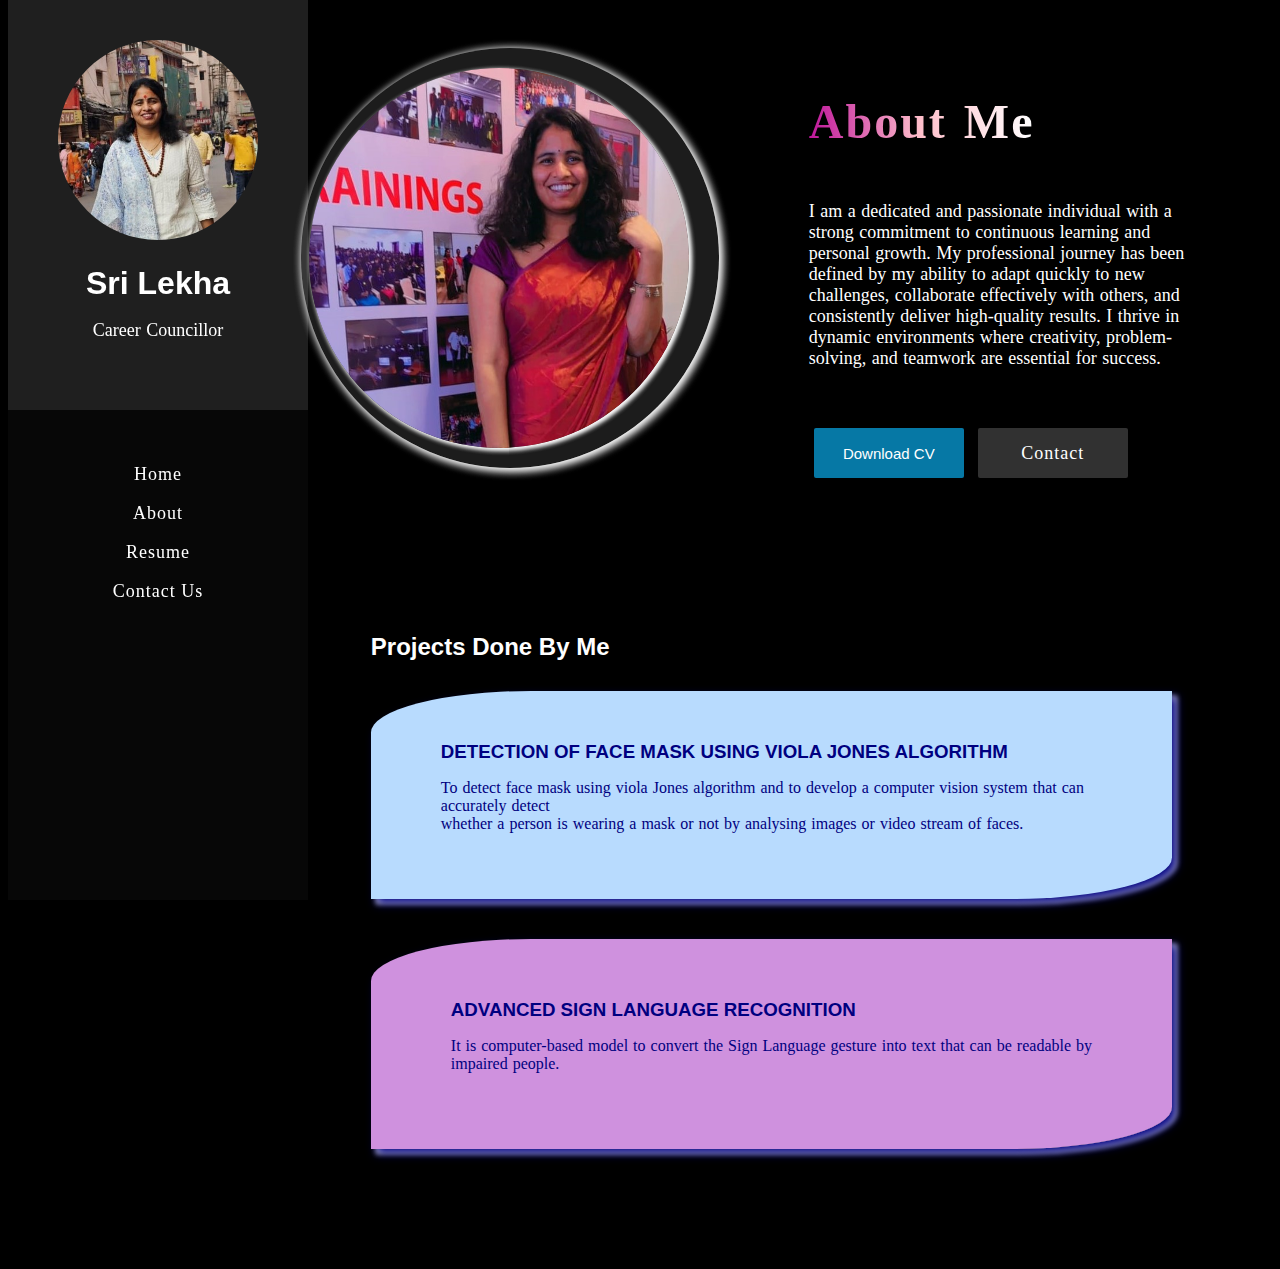
<file: about.html>
<!DOCTYPE html>
<html lang="en">
<head>
    <meta charset="UTF-8">
    <meta name="viewport" content="width=device-width, initial-scale=1.0">
    <title>About</title>
    <link rel="stylesheet" href="about.css">
</head>
<body>

    <div class="lists">
        <div>

        </div>
        <div>
            <ul id="list">
                <li><a class="list1" href="index.html">Home</a></li>
                <li><a class="list1" href="resume.html">Resume</a></li>
                <li><a class="list1" href="contact.html">Contact Us</a></li>
            </ul>
        </div>
    </div>
    <div class="container">
        <div class="sub-container1">
            <div class="sub-part">
                <img class="image"
                    src="srilekha1.jpeg"><br>
                <h1 class="head">Sri Lekha</h1>
                <p class="para">Career Councillor</p>
            </div>

            <br>
            <br>
            <br>
            <div class="nav">
                <a class="head1" href="index.html">Home</a><br><br>
                <a class="head1" href="about.html">About</a><br><br>
                <a class="head1" href="resume.html">Resume</a><br><br>
                <a class="head1" href="contact.html">Contact Us</a><br><br>
            </div>


        </div>
        <div class="sub-container2">
            <div class="sub1">

                <div class="sub-2">
                    <img class="img1"
                        src="srilekha.jpeg">
                </div>
                <div class="sub-1">
                   
                    <p><span class="name"> About Me</span></p><br>
                    <p class="para">I am a dedicated and passionate individual with a strong commitment to continuous learning and personal growth. My professional journey has been defined by my ability to adapt quickly to new challenges, collaborate effectively with others, and consistently deliver high-quality results. I thrive in dynamic environments where creativity, problem-solving, and teamwork are essential for success.
                    </p>
                    <br>
                    <br>

                    <button id="download">Download CV</button>
                    <button class="contact"><a class="head1" href="contact.html">Contact</a></button>
                </div>
               
            </div>

            <div class="sub2">
                <h2 class="head2">Projects Done By Me</h2>
               
            </div>
            <div class="sub3">
                <div class="sub-3">
                   
                    <div class="div">
                        <h3 class="head3">DETECTION OF FACE MASK USING VIOLA JONES ALGORITHM</h3><br>
                        <p class="para2">To detect face mask using viola Jones algorithm and to develop a computer vision
                            system that can accurately detect<br> whether a person is wearing a mask or not by
                            analysing images or video stream of faces.</p>
                    </div>
                </div>
                <div class="sub-4">
                    
                    <div class="div">
                        <h3 class="head3">ADVANCED SIGN LANGUAGE RECOGNITION</h3><br>
                        <p class="para2">It is computer-based model to convert the Sign Language gesture into text that can
                            be readable by impaired people.</p>
                    </div>
                </div>

               
            </div>
       

                    
          
        </div>
    </div>
</body>
</html>
</file>
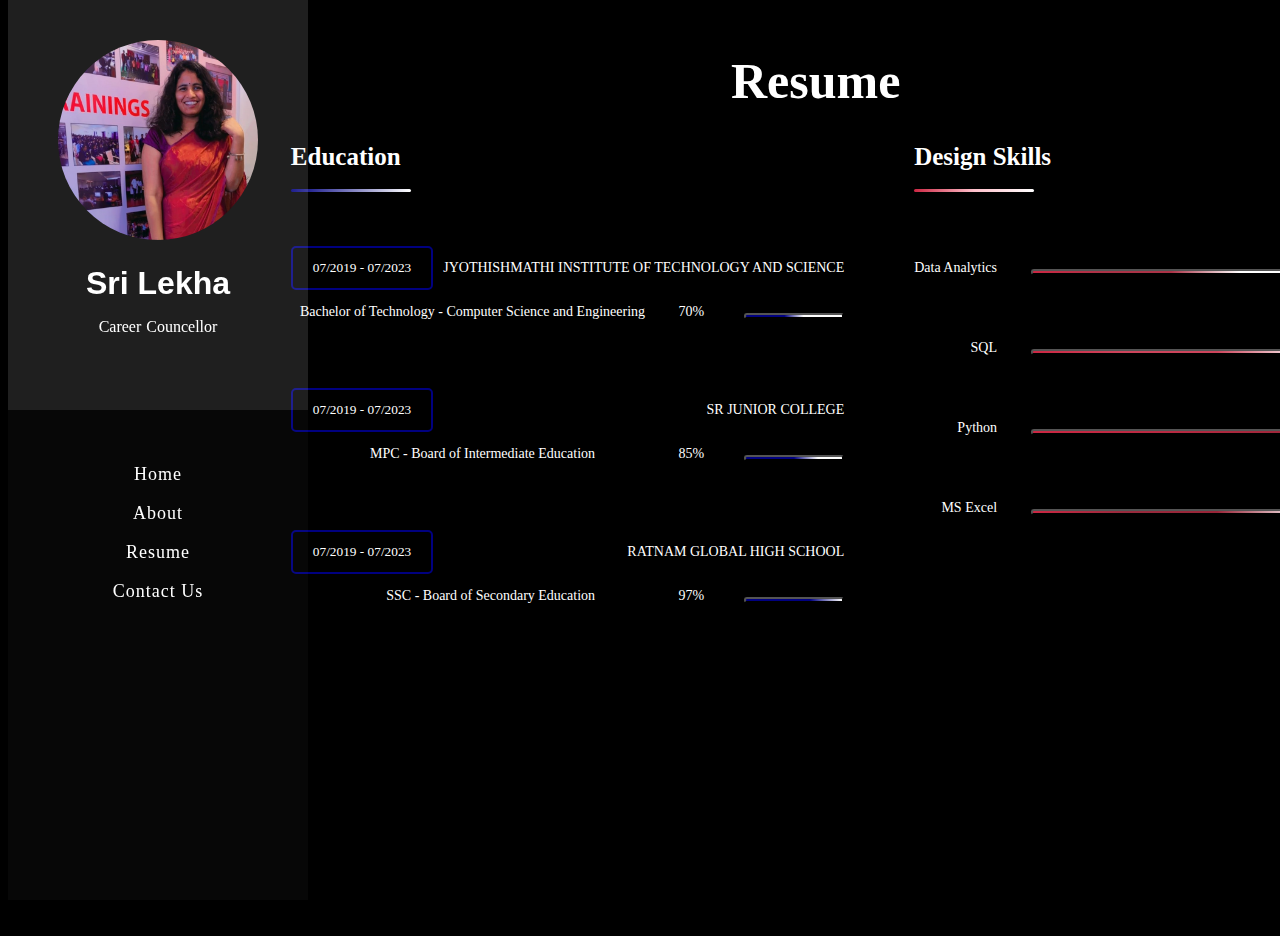
<file: resume.html>
<!DOCTYPE html>
<html lang="en">

<head>
    <meta charset="UTF-8">
    <meta name="viewport" content="width=device-width, initial-scale=1.0">
    <title>Resume</title>
    <link rel="stylesheet" href="resume.css">
</head>

<body>
    <div class="lists">
        <div>

        </div>
        <div>
            <ul id="list">
                <li><a class="list1" href="about.html">About</a></li>
                <li><a class="list1" href="resume.html">Resume</a></li>
                <li><a class="list1" href="contact.html">Contact Us</a></li>
            </ul>
        </div>
    </div>

    <div class="container">
        <div class="sub-container1">
            <div class="sub-part">
                <img class="image" src="srilekha.jpeg"><br>
                <h1 class="head">Sri Lekha</h1>
                <p class="para">Career Councellor</p>
            </div>

            <br>
            <br>
            <br>
            <div class="nav">
                <a class="head1" href="index.html">Home</a><br><br>
                <a class="head1" href="about.html">About</a><br><br>
                <a class="head1" href="resume.html">Resume</a><br><br>
                <a class="head1" href="contact.html">Contact Us</a><br><br>
            </div>


        </div>


        <div class="sub-container2">

            <div class="sub">
                <h1 class="heading">Resume</h1>

            </div>
            <div class="sub1">
                <div class="sub-1">
                    <h2 class="head2">Education</h2><br><br>
                    <div class="div1"></div><br><br><br>

                    <div class="educate">
                        <div class="sub-2">
                            <button class="btn1">07/2019 - 07/2023</button>
                            <p class="para1">JYOTHISHMATHI INSTITUTE OF TECHNOLOGY AND SCIENCE</p><br><br>
                            
                        </div>
                        <div>
                            <p class="para1"><span class="design">Bachelor of Technology - Computer Science and Engineering</span> <span class="design2">70%</span><button class="btn2"></button></h3>
                        </div><br><br><br>
                        <div>
                            <button class="btn1">07/2019 - 07/2023</button>
                            <p class="para1">SR JUNIOR COLLEGE</p>
                            <div>
                                <p class="para1"><span class="design1">MPC - Board of Intermediate Education </span> <span class="design2">85%</span><button class="btn3"></button></h3>
                            </div>
                        </div><br><br><br>
                        <div>
                            <button class="btn1">07/2019 - 07/2023</button>
                            <p class="para1">RATNAM GLOBAL HIGH SCHOOL</p>
                            <div>
                                <p class="para1"><span class="design1">SSC - Board of Secondary Education  </span> <span class="design2">97%</span><button class="btn4"></button></h3>
                            </div>
                        </div>
                    </div>

                    
                </div>

                <div class="sub-1">
                    <h2 class="head2">Design Skills</h2><br><br>
                    <div class="div2"></div><br><br><br>

                    <div class="educate">
                        
                        <div>
                            <p class="para1"><span class="design">Data Analytics</span> <button class="btn5"></button></h3>
                        </div><br><br>
                        <div>
                            <p class="para1"><span class="design">SQL</span> <button class="btn6"></button></h3>
                        </div><br><br>
                        <div>
                            <p class="para1"><span class="design">Python</span> <button class="btn7"></button></h3>
                        </div><br><br>
                        <div>
                            <p class="para1"><span class="design">MS Excel</span> <button class="btn8"></button></h3>
                        </div><br><br>
                    </div>

                    
                </div>

            </div>

        </div>
    </div>
</body>

</html>
</file>
<file: about.css>
body{
    background-color:black;
  }
  
  .sub-container1{
    width:300px;
    height:100%;
    position:fixed;
    top:0;
    margin-right:20px;
   
    background-color: rgba(245, 245, 245, 0.029);
    text-align: center;
   
  }
  
  .sub-container1 .sub-part{
    background-color: rgba(245, 245, 245, 0.101);
    width:100%;
    height:350px;
    padding-top:40px;
    padding-bottom:20px;
   
  }
  
  .sub-container2{
    width:max-content;
    height:100vh;
    width:fit-content;
    margin-left:20%;
    right:0;
  }
  
  .head{
    color:white;
    font-family: Arial, Helvetica, sans-serif;
    margin-bottom:0px;
  }
  
  .para{
    color:white;
    font-family: Cambria, Cochin, Georgia, Times, 'Times New Roman', serif;
    font-size:18px;
    font-weight: 400;
    word-spacing: 1px;
   text-justify:inter-word
  }
  
  .image{
    border-radius:50%;
    height:200px;
    width:200px;
   
  }
  
 
  
  .sub-container2 .sub1{
    width:100%;
    height:max-content;
    display: flex;
    display:flex;
    justify-content: space-evenly;
    margin:0;
    padding:0;
   
  }
  
  
  .head1{
    color:white;
    text-decoration: none;
    font-weight: 300;
    font-size: 18px;
    letter-spacing: 1px;
    font-family:serif;
   
    
  }

  .lists{
    display:none;
  }
  
  #list{
    display:none;
  }
  
  
  .para1{
    color:white;
    font-family: Cambria, Cochin, Georgia, Times, 'Times New Roman', serif;
    font-size:18px;
    letter-spacing: 1px;
    word-spacing: 1px;
    font-weight: 300;
  }
  
  .sub-1{
  
    padding:60px;
    margin:10px;
  }
  
  .hi{
    font-family: Georgia, 'Times New Roman', Times, serif;
    color:white;
    font-size:45px;
    font-weight: 100;
    letter-spacing: 2px;
    word-spacing: 3px;
  }
  
  .name{
    font-family:Cormorant Garamond;
    font-size:48px;
    font-weight: 600;
    letter-spacing: 2px;
    word-spacing: 3px;
    background: linear-gradient(to right,rgb(190, 22, 154),pink,white);
    color: transparent;
    -webkit-background-clip: text;
  }
  
 
  
  .img1{
    height:380px;
    width:380px;
    border-radius: 50%;
    box-shadow: 2px 2px 5px white,
    2px 2px 5px whitesmoke;
  }
  
 
  
  #download{
    height:50px;
    width:150px;
    background:rgb(6, 120, 165);
    color:white;
    text-align:center;
    font-family: Arial, Helvetica, sans-serif;
    font-size: 15px;
    font-weight:500;
    border:0px;
    border-radius: 2px;
    margin:5px;
  }
  
  .contact{
    height:50px;
    width:150px;
    background-color: rgba(245, 245, 245, 0.201);
    color:white;
    text-align:center;
    font-family: Arial, Helvetica, sans-serif;
    font-size: 15px;
    font-weight:500;
    border:0px;
    border-radius: 2px;
    margin:5px;
  }
  
  
   
   
  
  
  .head2{
    font-family: Arial, Helvetica, sans-serif;
    color:white;
    font-weight: 600;
    margin-bottom:0;
  }
  
  .btn1{
    width:150px;
    height:5px;
    border-radius:30px;
    background:linear-gradient(to right ,rgb(81, 81, 249),   rgba(245, 245, 245, 0.201),rgba(245, 245, 245, 0.201))
  }
  
  .sub3{
    display:grid;
    grid-template-columns: 1fr;
    margin-top:0;
    padding:80px;
    padding-top:0;
  }
  
  .sub-2{
    margin-top:40px;
    margin-left:40px;
    height:max-content;
    width:fit-content;
    padding-left:8px;
    padding-top:20px;
    padding-right:30px;
    padding-bottom:20px ;
    margin-bottom:40px;
    margin-right:20px;
    display: flex;
    justify-content: space-evenly;
   background-color: rgba(255, 255, 255, 0.108);
   border-radius: 50%;
   box-shadow: 2px 2px 10px white,
    2px 2px 10px whitesmoke;
  }
  
  .image1{
    margin-right:20px;
  }
  
  .img2{
    height:50px;
    width:50px;
    border-radius:10px;
   
  }
  
  .div{
    margin-left:20px;
  }
  
  .head3{
    display:inline;
    color:navy;
    font-family: Arial, Helvetica, sans-serif;
    
  }
  
  .para2{
    color:navy;
    font-family: Cambria, Cochin, Georgia, Times, 'Times New Roman', serif;
    font-size:16px;
    font-weight: 400;
    word-spacing: 1px;
   text-justify:inter-word
   
  }

  .sub2{
    margin-left:80px;
    margin-top:30px;
    padding:30px;
    display:grid;
    grid-template-columns: 1fr 1fr;
  }

  .sub-3{
    margin-left:30px;
    height:max-content;
    width:fit-content;
    padding:50px;
    margin-bottom:40px;
    margin-right:20px;
    display: flex;
    justify-content: space-evenly;
    background-color: rgb(184, 219, 254);

   border-top-left-radius: 20%;
   border-bottom-right-radius: 20%;
   box-shadow: 5px 5px 10px navy,
    5px 5px 5px white;
  }

  .sub-4{
    margin-left:30px;
    height:max-content;
    width:fit-content;
    padding:60px;
    margin-bottom:40px;
    margin-right:20px;
    display: flex;
    justify-content: space-evenly;
    background-color: rgba(226, 159, 243, 0.915);

   border-top-left-radius: 20%;
   border-bottom-right-radius: 20%;
   box-shadow: 5px 5px 10px navy,
    5px 5px 5px white;
  }

  @media (max-width:1225px){
    .sub-container1{
      display: none;
    }
  
    .lists{
      display:flex;
      justify-content:space-between;
      margin-top:10px;
      padding:20px;
    }
  
    #list{
      display: flex;
      justify-content: space-around;
      color: white;
      list-style: none;
    }
  
    #list li a{
      text-decoration: none;
      color:white;
      font-family: Cambria, Cochin, Georgia, Times, 'Times New Roman', serif;
      margin-right:20px;
      list-style: none;
    }
  
   
  }
</file>
<file: resume.css>
body{
    background-color:black;
  }
  
  .sub-container1{
    width:300px;
    height:100%;
    position:fixed;
    top:0;
    margin-right:20px;
    background-color: rgba(245, 245, 245, 0.029);
    text-align: center;
   
  }
  
  .sub-container1 .sub-part{
    background-color: rgba(245, 245, 245, 0.101);
    width:100%;
    height:350px;
    padding-top:40px;
    padding-bottom:20px;
  }
  
  .sub-container2{
    height:100vh;
    width:fit-content;
    margin-left:20%;
    right:0;
    padding:10px;
    
  }
  
  .head{
    color:white;
    font-family: Arial, Helvetica, sans-serif;
    margin-bottom:0px;
  }
  
  .para{
    color:white;
    font-family: Cambria, Cochin, Georgia, Times, 'Times New Roman', serif;
    font-size:16px;
    font-weight: 400;
    word-spacing: 1px;
   text-justify:inter-word
  }
  
  .image{
    border-radius:50%;
    height:200px;
    width:200px;
    
  }
  
  .img1{
    border-radius:3px;
    margin:5px;
  }
  
  .head1{
    color:white;
    text-decoration: none;
    font-weight: 300;
    font-size: 18px;
    letter-spacing: 1px;
    font-family:serif; 
  }

.heading{
    color:white;
    font-family: Cambria, Cochin, Georgia, Times, 'Times New Roman', serif;
    text-align: center;
    display:inline;
    font-size: 50px;
    font-weight: 600;
}

.head2{
    color:white;
    font-family: Cambria, Cochin, Georgia, Times, 'Times New Roman', serif;
    text-align: center;
    display:inline;
    font-size: 25px;
    font-weight: 600;
}

.para1{
    display:inline;
    color:white;
    font-family: Cambria, Cochin, Georgia, Times, 'Times New Roman', serif;
    text-align: center;
    font-size: 18px;
}

.para2{
    display:inline;
    color:white;
    font-family: Cambria, Cochin, Georgia, Times, 'Times New Roman', serif;
    text-align: center;
    font-size: 18px;
}

.div1{
    height:3px;
    width:120px;
    border-radius: 10px;
    background: linear-gradient(to right,navy,white);
}

.div2{
    height:3px;
    width:120px;
    border-radius: 10px;
    background:linear-gradient(to right,rgb(204, 39, 67),pink,white);
}

.design{
    margin-right:30px;
}

.design1{
    margin-right:80px;
}

.design2{
    margin-right:40px;
}

.btn2{
    height:5px;
    width:100px;
    background:linear-gradient(to right,navy,navy,navy,white,white,white);
    border-radius:10px;
}

.btn3{
    height:5px;
    width:100px;
    background:linear-gradient(to right,navy,navy,navy,white,white);
    border-radius:10px;
}

.btn4{
    height:5px;
    width:100px;
    background:linear-gradient(to right,navy,navy,navy,white);
    border-radius:10px;
}

.btn5{
    height:5px;
    width:280px;
    background:linear-gradient(to right,rgb(204, 39, 67),rgb(171, 51, 71),rgb(171, 51, 71),white,white);
    border-radius:10px;
}

.btn6{
    height:5px;
    width:280px;
    background:linear-gradient(to right,rgb(204, 39, 67),rgb(205, 69, 92),rgb(205, 69, 92),white);
    border-radius:10px;
}

.btn7{
    height:5px;
    width:280px;
    background:linear-gradient(to right,rgb(204, 39, 67),rgb(184, 42, 66),rgb(153, 38, 57));
    border-radius:10px;
}

.btn8{
    height:5px;
    width:280px;
    background:linear-gradient(to right,rgb(204, 39, 67),rgb(152, 43, 61),rgb(153, 37, 56),white);
    border-radius:10px;
}

.sub{
    display:flex;
    flex-direction: column;
    justify-content: center;
}

.sub1{
    display:flex;
    justify-content: space-between;
}

.sub-1{
    width:max-content;
    height:500px;
    margin-left:20px;
    margin-right:50px;
}


  .lists{
    display:none;
  }
  
  #list{
    display: none;
  }

.btn1{
    height:30px;
    width:max-content;
    padding:20px;
    display:flex;
    justify-content: center;
    align-items: center;
    border:2px solid navy;
    color:white;
    background-color: rgba(0, 0, 0, 0.356);
    border-radius: 5px;
    font-family: Cambria, Cochin, Georgia, Times, 'Times New Roman', serif;
    margin-right:10px;
   float:left;
}



.para1{
    font-size:14px; 
    font-family: Cambria, Cochin, Georgia, Times, 'Times New Roman', serif;
    float:right;
}

.para2{
    font-size:18px; 
    font-family: Cambria, Cochin, Georgia, Times, 'Times New Roman', serif;
    color:white;
   
}

.sub-2{
    display:flex;
    justify-content: space-evenly;
}

  .educate{
    display:flex;
    flex-direction: column;
    
  }
    
  @media (max-width:1225px){
    .sub-container1{
      display: none;
    }
  
    .lists{
      display:flex;
      justify-content:space-between;
      margin-top:10px;
      padding:20px;
    }
  
    #list{
      display: flex;
      justify-content: space-around;
      color: white;
      list-style: none;
    }
  
    #list li a{
      text-decoration: none;
      color:white;
      font-family: Cambria, Cochin, Georgia, Times, 'Times New Roman', serif;
      margin-right:20px;
      list-style: none;
    }
  
   
  }
</file>
